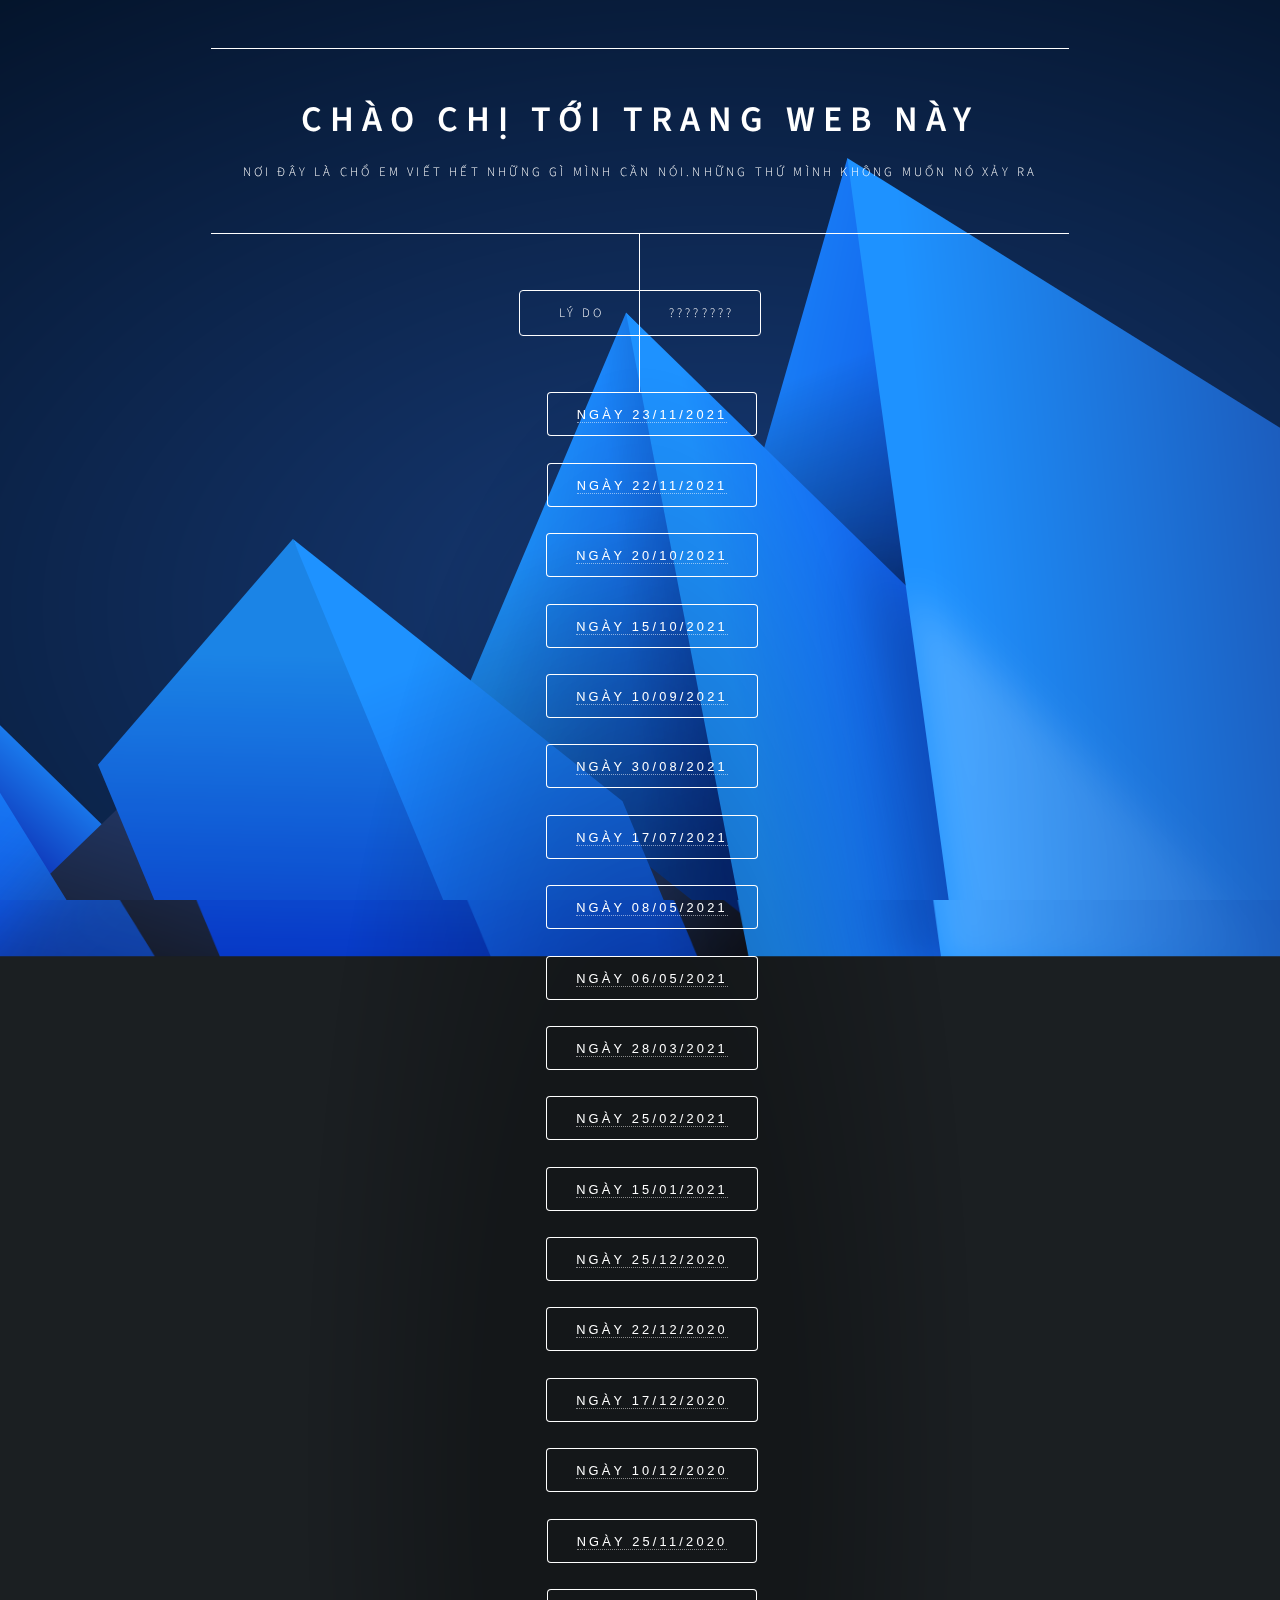
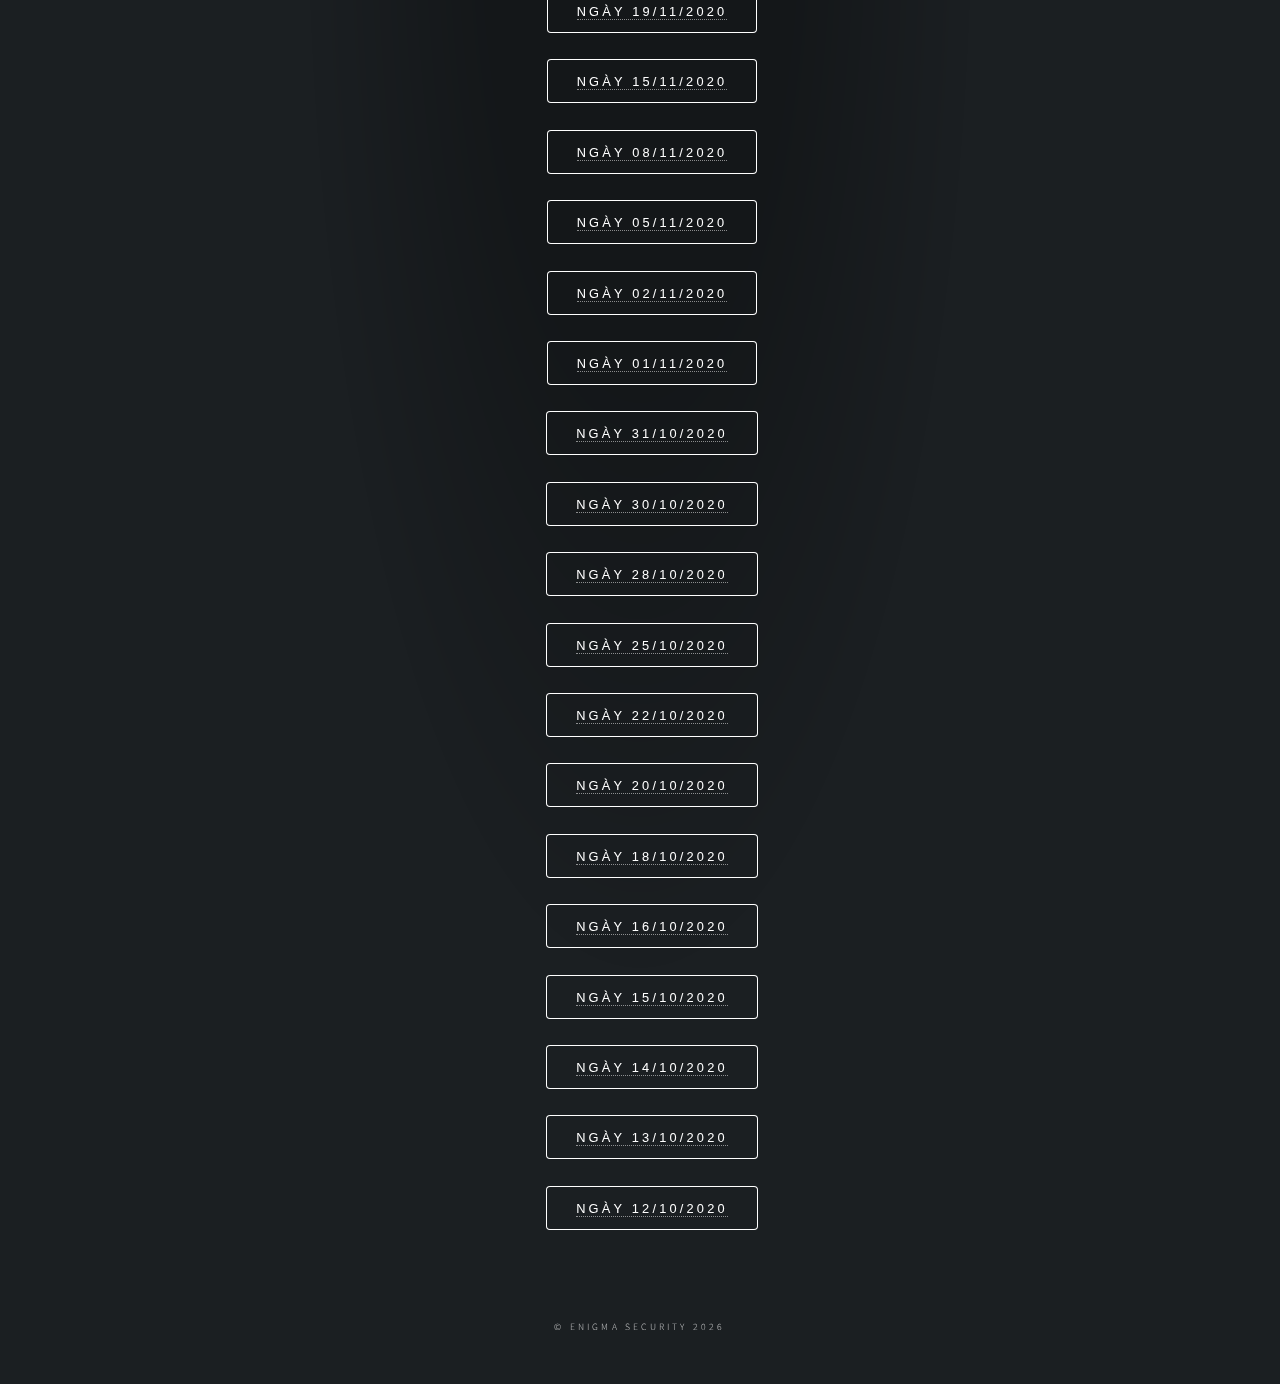
<file: index.html>
<!DOCTYPE HTML>
<html>
	<head>
		<title>Nơi để em nói chính mình</title>
		<meta charset="utf-8" />
		<meta name="viewport" content="width=device-width, initial-scale=1, user-scalable=no" />
		<link rel="stylesheet" href="assets/css/main.css" />
		<!--[if lte IE 9]><link rel="stylesheet" href="assets/css/ie9.css" /><![endif]-->
		<noscript><link rel="stylesheet" href="assets/css/noscript.css" /></noscript>
	</head>
	<body>
		<!--Thank you Your Honor
		https://www.youtube.com/watch?v=2gQOAkzf7gw
		-->
		<audio src="music.mp3" autoplay></audio>
		<!-- Wrapper -->
			<div id="wrapper">

				<!-- Header -->
					<header id="header">
					
						<div class="content">
							<div class="inner">
								<h1>Chào chị tới trang Web này</h1>
								<p>Nơi đây là chổ em viết hết những gì mình cần nói.Những thứ mình không muốn nó xảy ra</p>
							
							</div>
						
						</div>
						<nav>
							<ul>
						<li><a href="#intro">Lý do</a></li></button>	
 								<li><a href="#30082020">????????</a></li>	
							</ul>
						</nav>
			<ul> 
				<li><button><a href="#23-11-2021">Ngày 23/11/2021</a></button></li><br>
				<li><button><a href="#22-11-2021">Ngày 22/11/2021</a></button></li><br>
				<li><button><a href="#20-10-2021">Ngày 20/10/2021</a></button></li><br> 
				<li><button><a href="#15-10-2021">Ngày 15/10/2021</a></button></li><br> 
				<li><button><a href="#10-09-2021">Ngày 10/09/2021</a></button></li><br> 
				<li><button><a href="#30-08-2021">Ngày 30/08/2021</a></button></li><br>
				<li><button><a href="#17-07-2021">Ngày 17/07/2021</a></button></li><br>
				<li><button><a href="#8-05-2021">Ngày 08/05/2021</a></button></li><br>
				<li><button><a href="#6-05-2021">Ngày 06/05/2021</a></button></li><br>
				<li><button><a href="#28-03-2021">Ngày 28/03/2021</a></button></li><br>
				<li><button><a href="#25-02-2021">Ngày 25/02/2021</a></button></li><br>
				<li><button><a href="#15-01">Ngày 15/01/2021</a></button></li><br>
				<li><button><a href="#25-12">Ngày 25/12/2020</a></button></li><br>
				<li><button><a href="#22-12">Ngày 22/12/2020</a></button></li><br>
				<li><button><a href="#17-12">Ngày 17/12/2020</a></button></li><br>
				<li><button><a href="#10-12">Ngày 10/12/2020</a></button></li><br>
				<li><button><a href="#25-11">Ngày 25/11/2020</a></button></li><br>
				<li><button><a href="#19-11">Ngày 19/11/2020</a></button></li><br>
				<li><button><a href="#15-11">Ngày 15/11/2020</a></button></li><br>
				<li><button><a href="#8">Ngày 08/11/2020</a></button></li><br>
				<li><button><a href="#5">Ngày 05/11/2020</a></button></li><br>
				<li><button><a href="#2">Ngày 02/11/2020</a></button></li><br>
				<li><button><a href="#1">Ngày 01/11/2020</a></button></li><br>
				<li><button><a href="#31">Ngày 31/10/2020</a></button></li><br>
				<li><button><a href="#30">Ngày 30/10/2020</a></button></li><br>
				<li><button><a href="#28">Ngày 28/10/2020</a></button></li><br>
				<li><button><a href="#25">Ngày 25/10/2020</a></button></li><br>
				<li><button><a href="#22">Ngày 22/10/2020</a></button></li><br>
				<li><button><a href="#20">Ngày 20/10/2020</a></button></li><br>
				<li><button><a href="#18">Ngày 18/10/2020</a></button></li><br>
				<li><button><a href="#16">Ngày 16/10/2020</a></button></li><br>
				<li><button><a href="#15">Ngày 15/10/2020</a></button></li><br>
				<li><button><a href="#14">Ngày 14/10/2020</a></button></li><br>
				<li><button><a href="#13">Ngày 13/10/2020</a></button></li><br>
				<li><button><a href="#12">Ngày 12/10/2020</a></button></li><br>			
			</ul>
							
					</header>

				<!-- Main -->
					<div id="main">
	<!-- Intro -->
	<article id="intro">
		<h2 class="major">	Lý do</h2>
	<h3>Vì em đã mệt mỏi với cuộc sống này.Mỗi ngày đối với em như sự thất bại của mình.Em ước được chị  tâm sự với mình,nhưng thật là khó khăn có lẽ em đang cảm thấy mình trầm cảm nặng không nữa</h3>
		
	</article>

<!-- About -->
	<article id="about">
		<h2 class="major">Thông tin</h2>
	<h3>Được viết bởi I K Y(Jonathan Levin) và cảm ơn Krish đã hỗ trợ về giao diện.</h3>
	
		<ul class="icons">
			<li><a href="https://twitter.com/imaiKY2" class="icon fa-twitter"><span class="label">Twitter</span></a></li>
			<li><a href="https://facebôk.com/iky.org" class="icon fa-facebook"><span class="label">Facebook</span></a></li>
			<li><a href="https://www.instagram.com/iam_iky2/" class="icon fa-instagram"><span class="label">Instagram</span></a></li>
			<li><a href="github.com/iamIKY2/" class="icon fa-github"><span class="label">GitHub</span></a></li>
		</ul>
	
</article>
<article id="30082020">
	<h2 class="major">Chị à</h2>
	<h3>Tại sao lại là chị,chính chị là người khiến cho em được yêu,chính chị là người đã cướp đi trái tim này,chị cũng cướp đi nụ hôn mà em đã giữ dành,cũng chính chị đã...</h3>
	<h3>Và giờ đây chị đã vứt nó đi mà em không thể lấy lại,tại sao chị luôn làm em đau em không biết yêu em là chơi không,dù em đã cố quên chị nhưng em không thể làm vậy.Tại sao </h3>
<h1>Vì em luôn yêu chị và em chỉ muốn được gặp chị một lần thôi.</h1>
<h2>Mãi mãi sau này cô gái hoa hướng dương của đời em.</h2>


</article>
						<!--Ngày 12/10-->
					<article id="12">
					<h2 class="major">Hôm nay là 12/10</h2>
<h3>Em đã viết xong lần đầu trang web này.
	<br>Hôm nay cũng như những ngày kia thật là bùn nhỉ.Em đã không thể được trò chuyện với chị,em đã đợi chị được 3 tuần nay rồi chị vẫn không nhắn tin em dù một tin nhắn cũng được .
Em cảm thấy thật đau vì chị là tất cả mọi thứ đối với em.Nên em đã tự suy nghĩ mình phải trở nên thay đổi về cách nói và giao diện  để không làm chị chán ghét mình.
Cố lên tôi ơi vì sắp tới sinh nhật chị rồi.</h3>
</article>

<!--Ngày 13/10-->
<article id ="13">
	<h2 class="major">Ngày 13/10</h2>
	<h3>Một ngày mệt mỏi vì phải sắp xếp lớp,ôi thật là ồn ào mà </h3>
</article>
<!--Ngày 14/10-->
<article id ="14">
	<h2 class="major">Ngày 14/10</h2>
<h3>Hôm nay em đã chúc mừng sinh nhật chị tuy ngày mai mới đúng nhưng em đã nghĩ rằng"Nếu như mình chúc trước 1 ngày chắc chị sẽ ngạc nhiên lắm" nhưng em đã ko thấy chị trả lời hay gì luôn.
	Thật là đau mà </h3> 
	Lời xin lỗi của em
	<p><strong>Em xin lỗi vì đã không thể tặng được cây son chị thích đáng lẽ ngày mai chị có thể sẽ có nhưng  đã thất bại >_</strong>
	</p></article>

<article id ="15">
	<h2 class="major">Ngày 15/10</h2>
	<h3>Chúc mừng sinh nhật chị của em nha.Em đã mua cây son chị thích rồi đó mai là nội em đưa lên rồi đó,em sẽ nhờ dì Hà đưa cho chị nè.
		Chúc chị sẽ có những điều tốt đẹp xung quanh mình,mong chị có thể được đi xa hơn ...em chúc được tới đó à.<strong>hiihihihihihihi</strong>
		Em ước được nói chuyện với chị còn cao lun á thì em được gặp chị
	</h3>
</article>
<article id ="16">
<h2 class="major">Ngày 16/10</h2>
<span class="image main"><img src="./images/img.png" alt="" /></span>
<h3>Em đã mua xong món quà rồi đó chị ơi,em mong chị sẽ nhận được món quà đó vào tối nay ghê không biết mặt chị sẽ như thế nào lun.</h3>
<h3>Có lé em đã thất bại  trong tình yêu,em ko thể khiến cho chị vui được.Em đã thua chị,</h3>
<h1> Em xin lỗi vì ko thể hiểu được cảm giác của chị</h1>
</article>
<!--Ngày 18/10-->
<article id ="18">
	<h2 class="manjor">Ngày 18/10</h2>
	<h3>Thật buồn khi mình đã kết thúc chị à,từ tin nhắn hôm trước của chị đã khiến cho em không còn muốn sống nữa đấy lúc đó em không biết gì mà chỉ gục mà khóc,nhưng câu nói "chị sẽ đợi "gống như đã khiến cho em sống lại.</h3>
	</article>
	<!--Ngày 19/10-->
<article id ="19">
	<h2 class="manjor">Ngày 19/10</h2>
	<h3>Hôm nay em của chị được làm tổ trưởng rồi đó nha HHAHAHAHHAHAHA.Lần đầu tiên em được làm tổ trưởng đó ghê chưa nnưng sẽ mệt khi phải quản lí tổ à.</h3>
	<h1>Hai chị em mình cùng cố lên nào</h1>
</article>
<!--Ngày 20/10-->
<article id ="20">
	<h2 class="manjor">Ngày 20/10</h2>
	<h3>Hôm nay,em ước gì có thể tặng chị  hoa Hướng Dương bằng sự trực tiếp của em,bông hoa tượng trưng cho mặt trời và chị cũng như mặt trời đó vậy-<strong>Mặt trời chiếu sáng của em </strong> 
	</h3><h3>Ôi buổi tối thật mệt mỏi chị,hắt xì quài lun á quá mệt lun</h3></article>
<!--Ngày 22/10-->
<article id ="22">
	<h2 class="manjor">Ngày 22/10</h2>
	<h3>Hôm nay chị của em có làm mệt không đó,em sợ chị làm nhiều quá rồi bệnh à.</h3></article>
<!--Ngày 25/10-->
<article id ="25">
	<h2 class="manjor">Ngày 25/10</h2>
<h3>Không biết hôm nay chị của em có được ngày nghỉ vui không đó.Tuy phải phơi đồ nhiều à,mà em nghe là trên đó mọi người đang bệnh nên chị hãy cẩn thận nha nếu như bệnh hãy chăm sóc bản thân mình thật tốt nha.</h3>
</article>
<!--Ngày 28/10-->
<article id ="28">
	<h2 class="manjor">Ngày 28/10</h2>
	<h3>Hôm trước em nghe cô Tâm nói chị đã có bạn trai,lúc đó em nghe cũng đau thiệt em không biết đó là sự thật hay là giả nữa.Nếu như đó là sự thật thì em mong chị có thể hạnh phúc và vui vẻ với người đó.</h3>
	<h1>Em đã thất bại trong tình yêu với chị</h1>
	</article>
	<!--Ngày 30/10-->
<article id ="30">
	<h2 class="manjor">Ngày 30/10</h2>
	<h3>Hôm nay chị của em bị sao vậy.Tại sao lại kết thúc và bye,nó khiến cho em phải suy nghĩ nhiều thứ chẳng lẽ chị có bạn trai là sự thật và đã kết thúc chia tay </h3>
<h1>Em muốn được nhìn thấy chị vui cười cùng với bé heo hơn</h1>			</article>
<article id ="31">
	<h2 class="manjor">Ngày 31/10</h2>	
	<h3>Hôm nay là cuối tuần rồi đó không biết chị của em hôm nay có đi chơi Hallowen ko đó.</h3>
<h3>Nếu có đi chơi thì hãy đi chơi vui đó nha nhưng cũng đừng quá trễ đó trên đường có nhiều thứ nguy hiểm lắm đó</h3>
</article>
	<!--Ngày 1/11-->
	<article id ="1">
		<h2 class="manjor">Ngày 1/11</h2>
		<h3>Trên đó có mưa không chị,hôm nay là ngày nghỉ chắc chị làm nhiều thứ lắm nhỉ em chỉ sợ chị đi công tác xa mà mệt mỏi thôi.Chắc tối nay chị dẫn bé heo đi khu vui chơi nè,em cũng muốn được xem lắm.
			Em ước mình có thể nói răng "Em yêu chị "nhưng đó có thể là câu nói trong sự đau bùn đối với em
		</h3>
</article>
	<!--Ngày 2/11-->
	<article id ="2">
		<h2 class="manjor">Ngày 2/11</h2>
		<h3>Hôm nay ngày đầu tuần đi làm vui không đó,em thì chuẩn bị kiểm tra nhiều thứ à mệt lắm lun đây nhưng</h3>
		<h3>Em nhớ chị,em muốn được gặp chị lắm	</h3>
</article>
<!--Ngày 5/11-->
<article id ="5">
	<h2 class="manjor">Ngày 5/11</h2>
<h3>Em nhớ chị,em muốn được gặp chị ,em muốn cơ hội được gặp chị được không chị</h3>
</article>
<!--Ngày 8/11-->
<article id ="8">
	<h2 class="manjor">Ngày 8/11</h2>
<h3>Nhìn mọi người đi bơi mà đau lun,em sẽ chờ đợi ngày nào chị em mình đi bơi ha</h3>
</article>
<!--15/11-->
<article id ="15-11">
<h2 class="manjor">Ngày 15/11</h2>
<h3>Em xin lỗi vì những ngày kia đã không viết cho chị xem nha,dạo này em cảm thấy mệt mỏi nhiều thứ lắm từ vụ trên lớp rồi đến vụ hôm bữa em bị đánh nữa và lớn nhất chính là chị đó.Hôm nay chị ngày nghỉ vui không.
	Em muốn chị được vui vẻ vào ngày mai đầu tuần đi làm
</h3>

</article>

<!--19/11-->
<article id ="19-11">
	<h2 class="manjor">Ngày 19/11</h2>
	<h3>Hôm nay là ngày đàn ông đó chị của em có chúc em gì ko đó.Nếu được ước em ước rằng có thể cơ hội để được gặp lại chị</h3>
</article>

<!--25/11-->
<article id ="25-11">
	<h2 class="manjor">Ngày 25/11</h2>
<h3>Cuối cùng em cũng mất hết rồi,em đã mất chị kể cả những kĩ niệm vui vẻ cho tới thứ cuối cùng đó cũng chính tài khoản của chị đưa cho em cũng đã ko còn,tài khoản đó đối với đó là thứ cuối cùng còn sót lại trong em<br>
	em cũng xin lỗi vì đã đổi mật khẩu và mật khẩu của tài khoản đó là ngày30tháng8năm2020.<br>Em yêu chị lắm cho dù chị có ghét hay gì đó đối với em chị là tất cả cuộc sống này và bé heo .Em cảm ơn hai cô tiên của cuộc đời em.
</article>

<!--10/12-->
<article id ="10-12">
	<h2 class="manjor">Ngày 10/12</h2>
<h3>Mấy tháng nay chị khỏe không vậy,có hay thức khuya ko đó,sợ chị sẽ mất ngủ đó.Mấy tháng nay em nhớ chị lắm ngày nào cũng nghĩ tới chị,mỗi lần đi học về em đều nhìn cái bến xe ,đó chính là nơi em đã rước chị khi chị xuống đây chơi.Mỗi lần nhìn tấm ảnh chị còn khiến em đau hơn nữa,em không biết chị còn giữ những tấm ảnh kỉ niệm hai chị em mình không hay chị đã xóa nó.<br>
Em biết chị muốn quên mọi thứ về em hoặc một ngày nào đó chị em mình còn có thể nhìn nhau mà cười như những ngày kia không chị.Em muốn được gặp chị,em ước mình có thể quay lại quá khứ vào ngày 30 tháng 08 để có thể gặp lại chị và thay đổi những gì em đã làm sai về nó.
	</h3>
</article>

<!--17/12-->
<article id ="17-12">
	<h2 class="manjor">Ngày 17/12</h2>
<h3>Hôm nay thấy hình đại diện của chị,nó khiến em đau thiệt .Ý sau đây có thể là sự ích kỉ của em"Khi em nhìn hình đại diện đó nó chỉ khiến em muốn mình mất đi khỏi thế giới này thì hơn vì em không thể nào quên chị được.Em chỉ muốn chị có được hạnh phúc và sự vui vẻ  ở người khác hơn<br>
Em ước gì được một lần nữa được chụp chung với chị lần nữa có thể thêm bé heo thì vui hơn.Chị nói đúng đừng nhớ yêu sâu quá một ngày nào đó nó sẽ khiến đau khổ và giờ em đã đau khổ.<p>Em không biết nói sao nữa thật sự em muốn mình biến mất đi nhưng khi biến mất em chỉ sợ chị sẽ gặp chuyện gì đó,nhưng khi sống ngày nào em cũng như một thằng điên thôi chị à</p>
<h1>Em chỉ muốn chúc chị và người yêu của mình hãy có hạnh phúc lâu dài và một ngày nào đó em chỉ muốn chị em mình gặp lần cuối cũng được. </h1></h3>
</article>

<!--22/12-->
<article id ="22-12">
	<h2 class="manjor">Ngày 22/12</h2>

	<h3>Em không biết phải xin lỗi chị sao đây,thật sự em không biết cô Tâm sẽ hỏi chị về dụ đó mà còn nhắc là em nói nữa.Ôi đau thật,em không muốn làm phiền chị <strong>EM thật sự xin lỗi chị về vụ này</strong>.Có lẽ em không thể khiến cho chị vui được nữa rồi ,cũng sắp noel em muốn thấy ảnh chị ,bé heo và mai quá.</h3>
</article>


<!--25/12-->
<article id ="25-12">
	<h2 class="manjor">Ngày 25/12</h2>
<h3>Chúc chị và bé heo có Ngày Noel vui vẻ  nha.Em sẽ đợi ngày nào đó có thể lưu ảnh hai mẹ con đi chơi noel vào hôm nay và ngày mai.Em muốn được đi chơi noel với hai mẹ con lắm.>_<</h3>
</article>


<!--15/01-->
<article id ="15-01">
	<h2 class="manjor">Ngày 15/01</h2>
	<h3>Em xin lỗi vì đã không viết nhật kí vào mấy ngày nay.Vì em phải ôn thi cho học kì I và sự lười biếng  nên em đã không viết được<br>Mấy tháng nay chị có khỏe không vậy,em thì cũng rất bình thường luôn nhưng ngày nào cũng phải nhớ chị.Em không biết phải chịu tới khi nào đây,em không thể nào không nhớ chị được vì chị là tất cả mọi thứ đối với em dù là cuộc sống.À còn bé Heo thì sao vậy chị,em cũng nhớ con bé lắm.
	</h3>
</article>	


<article id ="25-02-2021">
	<h2 class="manjor">Ngày 25/02/2021</h2>
	<h3>Chị à,hôm nay là sinh nhật của em đó ,em đã được anh hai tặng balo nè hihihihihihihi.Nhưng đối với em rằng ước được chị chúc mừng một cái sinh nhật này dù là một cái chúc không quan tâm cũng được</h3>
<h1>Em vẫn rất nhớ chị và luôn luôn yêu chị bông hoa ánh dương của em.</h1>
</article>


<article id ="28-03-2021">
	<h2 class="manjor">Ngày 28/03/2021</h2>
	<h3>Chị em không biết là em sai hay lớp sai đây chị.Ngày đó vì lớp trống 2 tiết cuối nên đã nhiều người đã bỏ để trốn tiết,thế em đã nhắn tin mà báo chô cô chủ nhiệm nhưng em không biết vậy là là ý tốt hay là một sự ngu ngốc ích kỉ vậy.</h3>
<h3>Em làm vậy cũng là lí tưởng đúng ko hay mình đang vào sâu với tư tưởng là một học ngoan nghe lời thầy cô đây</h3></h3>
</article>


<article id ="6-05-2021">
	<h2 class="manjor">Ngày 6/05/2021</h2>
<h3>Hiihihihihihihiihhi,em được chị theo dõi trên tiktok rồi nè mà không biết chị có biết là đó là em không ta,nếu biết là em chắc chị cũng không vui lắm.</h3>
</article>


<article id="8-05-2021">
	<h2 class="manjor">Ngày 8/05/2021</h2>
<h3>Chị à,sau khi thi xong em cảm thấy vừa vui và lo lắng,em rất lo khi mình sẽ bị thi lại,em biết thi lại sẽ lên lớp.Nhưng khi thi lại em sẽ bị nhiều người nói
	<br>Em biết nhiều người đã vượt qua nó nhưng đối với em đó xong cuộc đời rồi.Nó giống như kế hoạch cuối cùng của em,đẻ có thể chấm dứt cuộc đời cuối cùng.
<hr>
<h3>Giờ em chỉ có thể chờ đợi tuần sau mà chuẩn bị những gì mình chuẩn bị đối mặt với nó</h3><br>
<h2>Em yêu chị,chưa bao giờ là không hết yêu chị.</h2>
</h3>

</article>


<article id ="17-07-2021">
<h2 class="manjor"> Ngày 17/7/2021</h2>
<h3>Chị em nghe nói là chị không thể về nhà được hả,ở bên chị có bị nặng không.Cẩn thận nha chị đừng để mình bị bệnh đó chị mà bị thì em không biết sẽ như thế nào đâu.<strong>Cố lên chị ơi</strong>
	<h2>Yêu chị ngàn lần</h2>
</h3>
</article>

<article id ="30-08-2021">
	<h2 class="manjor">Ngày 30/08/2021</h2>
<h3>Chị không biết chị còn nhớ không nhưng đã 1 năm rồi chị,kỉ niệm của chúng ta đã 1 năm rồi.Thât nhanh mà,đanh chính là kỉ niệm em ước có  thể quay về mà tận hưởng nó</h3>
<h3>Cũng sắp tới 2/9 rồi,em nhớ ngày đÓ thiệt được đi chơi với chị và mấy đứa nhỏ thật vui ,đứng là kỉ niệm đẹp mà em từng nghĩ tới</h3>
</article>

<article id ="10-09-2021">
	<h2 class="manjor">Ngày 10/09/2021</h2>
<h3>Hôm nay là ngày đầu tiên chị làm đồ ăn cho em nè, ôi món mì xào cay thật.Sợ chị thiệt ăn hết lun</h3>>
<br>
<h3>và ngày mai cũng là kỉ niệm bùn của chị em nhỉ,em ước ngày đó có thể nói cho chị để chị không giận.</h3>
</article>

<article id ="15-10-2021">
	<h2 class="manjor">Ngày 15/10/2021</h2>
<h3>Chúc mừng sinh nhật chị nha,em xin lỗi vì năm nay không thể gửi cây son hay một thứ gì đó chị làm quà rồi</h3><br>
<h3>Nhưng em mong người mình yêu hãy thật vui chơi và làm việc thật vui nha.Em vẫn lun yêu chị</h3>
</article>

<article id ="20-10-2021">
	<h2 class="manjor">Ngày 20/10/2021</h2>
<h3>Chúc mừng 20/10 nha chị yêu ,mong chị sẽ gặp nhiều điều may mắn và những tốt lành luôn sẽ quanh chị và gia đình mình</h3>
</article>

<article id ="22-11-2021">
	<h2 class="manjor">Ngày 22/11/2021</h2>
<h3>Sao mà em quên được chị,mà lâu rồi mới được nghe giọng chị xỉn đó.Và em nói luôn em không bao giờ quên được chị cả</h3>
</article>

<article id ="23-11-2021">
	<h2 class="manjor">Ngày 23/11/2021</h2>
<h3>Hôm nay em vui lắm,đã lâu lắm rồi mới được lại chị đó chính là điều ước mà em có thể ước mà được chạm nó<br>Cuối cùng nó là sự thật,em vui lắm được nhìn chị,nói chuyện với chị,ngắm chị là em hạnh phúc lắm rồi</h3>
<h3>Em ước mình có thể được gặp lại chị</h3>
</article>
</div>


				<!-- Footer -->
					<footer id="footer">
						<p class="copyright">&copy; ENIGMA Security <script>document.write(new Date().getFullYear())</script></p>
					</footer>

			</div>

		<!-- BG -->
			<div id="bg"></div>

		<!-- Scripts -->
			<script src="assets/js/jquery.min.js"></script>
			<script src="assets/js/skel.min.js"></script>
			<script src="assets/js/util.js"></script>
			<script src="assets/js/main.js"></script>

	</body>
</html>
</file>
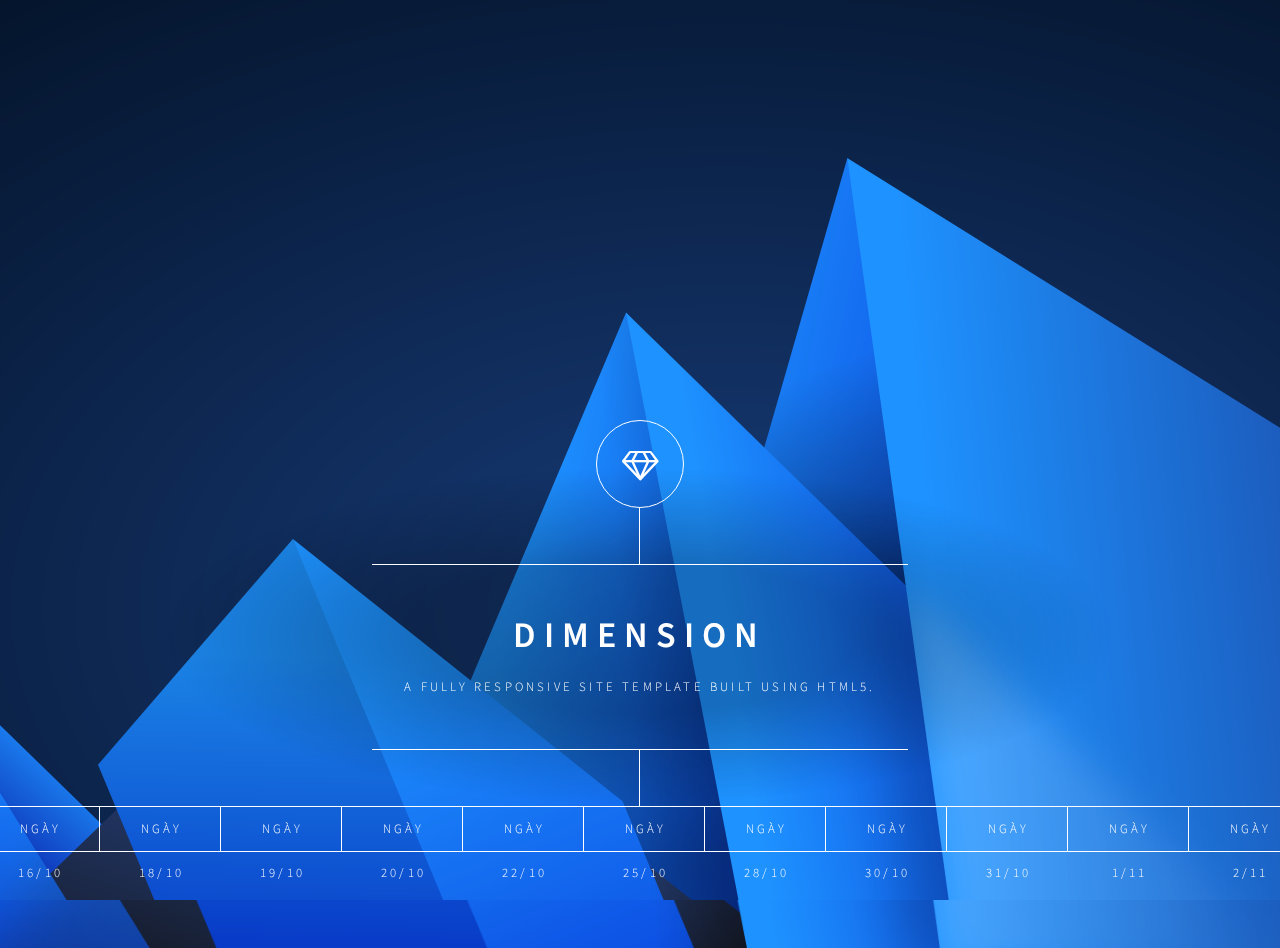
<file: ls.html>
<!DOCTYPE HTML>
<html>
	<head>
		<title>Dimension</title>
		<meta charset="utf-8" />
		<meta name="viewport" content="width=device-width, initial-scale=1, user-scalable=no" />
		<link rel="stylesheet" href="assets/css/main.css" />
		<!--[if lte IE 9]><link rel="stylesheet" href="assets/css/ie9.css" /><![endif]-->
		<noscript><link rel="stylesheet" href="assets/css/noscript.css" /></noscript>
	</head>
	<body>

		<!-- Wrapper -->
			<div id="wrapper">

				<!-- Header -->
					<header id="header">
						<div class="logo">
							<span class="icon fa-diamond"></span>
						</div>
						<div class="content">
							<div class="inner">
								<h1>Dimension</h1>
								<p>A fully responsive site template built using HTML5.</p>
							</div>
						</div>
						<nav>
							<ul>
							>
							<li><a href="#12">Ngày 12/10</a></li>
							<li><a href="#13">Ngày 13/10</a></li>
							<li><a href="#14">Ngày 14/10</a></li>
							<li><a href="#15">Ngày 15/10</a></li>
							<li><a href="#16">Ngày 16/10</a></li>
							<li><a href="#18">Ngày 18/10</a></li>
							<li><a href="#19">Ngày 19/10</a></li>
							<li><a href="#20">Ngày 20/10</a></li>
							<li><a href="#22">Ngày 22/10</a></li>
							<li><a href="#25">Ngày 25/10</a></li>
							<li><a href="#28">Ngày 28/10</a></li>
							<li><a href="#30">Ngày 30/10</a></li>
							<li><a href="#31">Ngày 31/10</a></li>
							<li><a href="#1">Ngày 1/11</a></li>
							<li><a href="#2">Ngày 2/11</a></li>
							<li><a href="#5">Ngày 5/11</a></li>
							<li><a href="#8">Ngày 8/11</a></li>
							<li><a href="#15-11">Ngày 15/11</a></li>
							<li><a href="#19-11">Ngày 19/11 </a></li>
							</ul>
						</nav>
					</header>

				<!-- Main -->
					<div id="main">

						<!--Ngày 12/10-->
					<article id="12">
					<h2 class="major">Hôm nay là 12/10</h2>
<h3>Em đã viết xong lần đầu trang web này.
	<br>Hôm nay cũng như những ngày kia thật là bùn nhỉ.Em đã không thể được trò chuyện với chị,em đã đợi chị được 3 tuần nay rồi chị vẫn không nhắn tin em dù một tin nhắn cũng được .
Em cảm thấy thật đau vì chị là tất cả mọi thứ đối với em.Nên em đã tự suy nghĩ mình phải trở nên thay đổi về cách nói và giao diện  để không làm chị chán ghét mình.
Cố lên tôi ơi vì sắp tới sinh nhật chị rồi.</h3>
</article>

<!--Ngày 13/10-->
<article id ="13">
	<h2 clas="major">Ngày 13/10</h2>
	<h3>Một ngày mệt mỏi vì phải sắp xếp lớp,ôi thật là ồn ào mà </h3>
</article>
<!--Ngày 14/10-->
<article id ="14">
	<h2 clas="major">Ngày 14/10</h2>
<h3>Hôm nay em đã chúc mừng sinh nhật chị tuy ngày mai mới đúng nhưng em đã nghĩ rằng"Nếu như mình chúc trước 1 ngày chắc chị sẽ ngạc nhiên lắm" nhưng em đã ko thấy chị trả lời hay gì luôn.
	Thật là đau mà </h3> 
	Lời xin lỗi của em
	<p><strong>Em xin lỗi vì đã không thể tặng được cây son chị thích đáng lẽ ngày mai chị có thể sẽ có nhưng  đã thất bại >_</strong>
	</p></article>

<article id ="15">
	<h2 clas="major">Ngày 15/10</h2>
	<h3>Chúc mừng sinh nhật chị của em nha.Em đã mua cây son chị thích rồi đó mai là nội em đưa lên rồi đó,em sẽ nhờ dì Hà đưa cho chị nè.
		Chúc chị sẽ có những điều tốt đẹp xung quanh mình,mong chị có thể được đi xa hơn ...em chúc được tới đó à.<strong>hiihihihihihihi</strong>
		Em ước được nói chuyện với chị còn cao lun á thì em được gặp chị
	</h3>
</article>
<article id ="16">
<h2 class="major">Ngày 16/10</h2>
<span class="image main"><img src="./images/img.png" alt="" /></span>
<h3>Em đã mua xong món quà rồi đó chị ơi,em mong chị sẽ nhận được món quà đó vào tối nay ghê không biết mặt chị sẽ như thế nào lun.</h3>
<h3>Có lé em đã thất bại  trong tình yêu,em ko thể khiến cho chị vui được.Em đã thua chị,</h3>
<h1> Em xin lỗi vì ko thể hiểu được cảm giác của chị</h1>
</article>
<!--Ngày 18/10-->
<article id ="18">
	<h2 class="manjor">Ngày 18/10</h2>
	<h3>Thật buồn khi mình đã kết thúc chị à,từ tin nhắn hôm trước của chị đã khiến cho em không còn muốn sống nữa đấy lúc đó em không biết gì mà chỉ gục mà khóc,nhưng câu nói "chị sẽ đợi "gống như đã khiến cho em sống lại.</h3>
	</article>
	<!--Ngày 19/10-->
<article id ="19">
	<h2 class="manjor">Ngày 19/10</h2>
	<h3>Hôm nay em của chị được làm tổ trưởng rồi đó nha HHAHAHAHHAHAHA.Lần đầu tiên em được làm tổ trưởng đó ghê chưa nnưng sẽ mệt khi phải quản lí tổ à.</h3>
	<h1>Hai chị em mình cùng cố lên nào</h1>
</article>
<!--Ngày 20/10-->
<article id ="20">
	<h2 class="manjor">Ngày 20/10</h2>
	<h3>Hôm nay,em ước gì có thể tặng chị  hoa Hướng Dương bằng sự trực tiếp của em,bông hoa tượng trưng cho mặt trời và chị cũng như mặt trời đó vậy-<strong>Mặt trời chiếu sáng của em </strong> 
	</h3><h3>Ôi buổi tối thật mệt mỏi chị,hắt xì quài lun á quá mệt lun</h3></article>
<!--Ngày 22/10-->
<article id ="22">
	<h2 class="manjor">Ngày 22/10</h2>
	<h3>Hôm nay chị của em có làm mệt không đó,em sợ chị làm nhiều quá rồi bệnh à.</h3></article>
<!--Ngày 25/10-->
<article id ="25">
	<h2 class="manjor">Ngày 25/10</h2>
<h3>Không biết hôm nay chị của em có được ngày nghỉ vui không đó.Tuy phải phơi đồ nhiều à,mà em nghe là trên đó mọi người đang bệnh nên chị hãy cẩn thận nha nếu như bệnh hãy chăm sóc bản thân mình thật tốt nha.</h3>
</article>
<!--Ngày 28/10-->
<article id ="28">
	<h2 class="manjor">Ngày 28/10</h2>
	<h3>Hôm trước em nghe cô Tâm nói chị đã có bạn trai,lúc đó em nghe cũng đau thiệt em không biết đó là sự thật hay là giả nữa.Nếu như đó là sự thật thì em mong chị có thể hạnh phúc và vui vẻ với người đó.</h3>
	<h1>Em đã thất bại trong tình yêu với chị</h1>
	</article>
	<!--Ngày 30/10-->
<article id ="30">
	<h2 class="manjor">Ngày 30/10</h2>
	<h3>Hôm nay chị của em bị sao vậy.Tại sao lại kết thúc và bye,nó khiến cho em phải suy nghĩ nhiều thứ chẳng lẽ chị có bạn trai là sự thật và đã kết thúc chia tay </h3>
<h1>Em muốn được nhìn thấy chị vui cười cùng với bé heo hơn</h1>			</article>
<article id ="31">
	<h2 class="manjor">Ngày 31/10</h2>	
	<h3>Hôm nay là cuối tuần rồi đó không biết chị của em hôm nay có đi chơi Hallowen ko đó.</h3>
<h3>Nếu có đi chơi thì hãy đi chơi vui đó nha nhưng cũng đừng quá trễ đó trên đường có nhiều thứ nguy hiểm lắm đó</h3>
</article>
	<!--Ngày 1/11-->
	<article id ="1">
		<h2 class="manjor">Ngày 1/11</h2>
		<h3>Trên đó có mưa không chị,hôm nay là ngày nghỉ chắc chị làm nhiều thứ lắm nhỉ em chỉ sợ chị đi công tác xa mà mệt mỏi thôi.Chắc tối nay chị dẫn bé heo đi khu vui chơi nè,em cũng muốn được xem lắm.
			Em ước mình có thể nói răng "Em yêu chị "nhưng đó có thể là câu nói trong sự đau bùn đối với em
		</h3>
</article>
	<!--Ngày 2/11-->
	<article id ="2">
		<h2 class="manjor">Ngày 2/11</h2>
		<h3>Hôm nay ngày đầu tuần đi làm vui không đó,em thì chuẩn bị kiểm tra nhiều thứ à mệt lắm lun đây nhưng</h3>
		<h3>Em nhớ chị,em muốn được gặp chị lắm	</h3>
</article>
<!--Ngày 5/11-->
<article id ="5">
	<h2 class="manjor">Ngày 5/11</h2>
<h3>Em nhớ chị,em muốn được gặp chị ,em muốn cơ hội được gặp chị được không chị</h3>
</article>
<!--Ngày 8/11-->
<article id ="8">
	<h2 class="manjor">Ngày 8/11</h2>
<h3>Nhìn mọi người đi bơi mà đau lun,em sẽ chờ đợi ngày nào chị em mình đi bơi ha</h3>
</article>
<!--15/11-->
<article id ="15-11">
<h2 class="manjor">Ngày 15/11</h2>
<h3>Em xin lỗi vì những ngày kia đã không viết cho chị xem nha,dạo này em cảm thấy mệt mỏi nhiều thứ lắm từ vụ trên lớp rồi đến vụ hôm bữa em bị đánh nữa và lớn nhất chính là chị đó.Hôm nay chị ngày nghỉ vui không.
	Em muốn chị được vui vẻ vào ngày mai đầu tuần đi làm
</h3>

</article>

<!--19/11-->
<article id ="19-11">
	<h2 class="manjor">Ngày 19/11</h2>
	<h3>Hôm nay là ngày đàn ông đó chị của em có chúc em gì ko đó.Nếu được ước em ước rằng có thể cơ hội để được gặp lại chị</div></h3>
</article>

					</div>

				<!-- Footer -->
					<footer id="footer">
						<p class="copyright">&copy; Untitled <script>document.write(new Date().getFullYear())</script></p>
					</footer>

			</div>

		<!-- BG -->
			<div id="bg"></div>

		<!-- Scripts -->
			<script src="assets/js/jquery.min.js"></script>
			<script src="assets/js/skel.min.js"></script>
			<script src="assets/js/util.js"></script>
			<script src="assets/js/main.js"></script>

	</body>
</html>
</file>
<file: assets/css/ie9.css>
/*
	Dimension by HTML5 UP
	html5up.net | @ajlkn
	Free for personal and commercial use under the CCA 3.0 license (html5up.net/license)
*/

/* BG */

	#bg:before {
		background: rgba(19, 21, 25, 0.5);
	}

/* Header */

	#header .logo {
		margin: 0 auto;
	}

	#header .content {
		display: inline-block;
	}

	#header nav ul {
		display: inline-block;
	}

		#header nav ul li {
			display: inline-block;
		}

/* Main */

	#main article {
		margin: 0 auto;
	}
</file>
<file: assets/css/noscript.css>
/*
	Dimension by HTML5 UP
	html5up.net | @ajlkn
	Free for personal and commercial use under the CCA 3.0 license (html5up.net/license)
*/

/* Main */

	#main article {
		opacity: 1;
		margin: 4rem 0 0 0;
	}
</file>
<file: assets/css/main.css>
@import url(font-awesome.min.css);
@import url("https://fonts.googleapis.com/css?family=Source+Sans+Pro:300italic,600italic,300,600");

/*
	Dimension by HTML5 UP
	html5up.net | @ajlkn
	Free for personal and commercial use under the CCA 3.0 license (html5up.net/license)
*/

/* Reset */

	html, body, div, span, applet, object, iframe, h1, h2, h3, h4, h5, h6, p, blockquote, pre, a, abbr, acronym, address, big, cite, code, del, dfn, em, img, ins, kbd, q, s, samp, small, strike, strong, sub, sup, tt, var, b, u, i, center, dl, dt, dd, ol, ul, li, fieldset, form, label, legend, table, caption, tbody, tfoot, thead, tr, th, td, article, aside, canvas, details, embed, figure, figcaption, footer, header, hgroup, menu, nav, output, ruby, section, summary, time, mark, audio, video {
		margin: 0;
		padding: 0;
		border: 0;
		font-size: 100%;
		font: inherit;
		vertical-align: baseline;
	}

	article, aside, details, figcaption, figure, footer, header, hgroup, menu, nav, section {
		display: block;
	}

	body {
		line-height: 1;
	}

	ol, ul {
		list-style: none;	}

	blockquote, q {
		quotes: none;
	}

	blockquote:before, blockquote:after, q:before, q:after {
		content: '';
		content: none;
	}

	table {
		border-collapse: collapse;
		border-spacing: 0;
	}

	body {
		-webkit-text-size-adjust: none;
	}

/* Box Model */

	*, *:before, *:after {
		-moz-box-sizing: border-box;
		-webkit-box-sizing: border-box;
		box-sizing: border-box;
	}

/* Basic */

	@-ms-viewport {
		width: device-width;
	}

	@media screen and (max-width: 480px) {

		html, body {
			min-width: 320px;
		}

	}

	body {
		background: #1b1f22;
	}

		body.is-loading *, body.is-loading *:before, body.is-loading *:after, body.is-switching *, body.is-switching *:before, body.is-switching *:after {
			-moz-animation: none !important;
			-webkit-animation: none !important;
			-ms-animation: none !important;
			animation: none !important;
			-moz-transition: none !important;
			-webkit-transition: none !important;
			-ms-transition: none !important;
			transition: none !important;
			-moz-transition-delay: none !important;
			-webkit-transition-delay: none !important;
			-ms-transition-delay: none !important;
			transition-delay: none !important;
		}

/* Type */

	html {
		font-size: 16pt;
	}

		@media screen and (max-width: 1680px) {

			html {
				font-size: 12pt;
			}

		}

		@media screen and (max-width: 736px) {

			html {
				font-size: 11pt;
			}

		}

		@media screen and (max-width: 360px) {

			html {
				font-size: 10pt;
			}

		}

	body, input, select, textarea {
		color: #ffffff;
		font-family: "Source Sans Pro", sans-serif;
		font-weight: 300;
		font-size: 1rem;
		line-height: 1.65;
	}

	a {
		-moz-transition: color 0.2s ease-in-out, background-color 0.2s ease-in-out, border-bottom-color 0.2s ease-in-out;
		-webkit-transition: color 0.2s ease-in-out, background-color 0.2s ease-in-out, border-bottom-color 0.2s ease-in-out;
		-ms-transition: color 0.2s ease-in-out, background-color 0.2s ease-in-out, border-bottom-color 0.2s ease-in-out;
		transition: color 0.2s ease-in-out, background-color 0.2s ease-in-out, border-bottom-color 0.2s ease-in-out;
		border-bottom: dotted 1px rgba(255, 255, 255, 0.5);
		text-decoration: none;
		color: inherit;
	}

		a:hover {
			border-bottom-color: transparent;
		}

	strong, b {
		color: #ffffff;
		font-weight: 600;
	}

	em, i {
		font-style: italic;
	}

	p {
		margin: 0 0 2rem 0;
	}

	h1, h2, h3, h4, h5, h6 {
		color: #ffffff;
		font-weight: 600;
		line-height: 1.5;
		margin: 0 0 1rem 0;
		text-transform: uppercase;
		letter-spacing: 0.2rem;
	}

		h1 a, h2 a, h3 a, h4 a, h5 a, h6 a {
			color: inherit;
			text-decoration: none;
		}

		h1.major, h2.major, h3.major, h4.major, h5.major, h6.major {
			border-bottom: solid 1px #ffffff;
			width: -moz-max-content;
			width: -webkit-max-content;
			width: -ms-max-content;
			width: max-content;
			padding-bottom: 0.5rem;
			margin: 0 0 2rem 0;
		}

	h1 {
		font-size: 2.25rem;
		line-height: 1.3;
		letter-spacing: 0.5rem;
	}

	h2 {
		font-size: 1.5rem;
		line-height: 1.4;
		letter-spacing: 0.5rem;
	}

	h3 {
		font-size: 1rem;
	}

	h4 {
		font-size: 0.8rem;
	}

	h5 {
		font-size: 0.7rem;
	}

	h6 {
		font-size: 0.6rem;
	}

	@media screen and (max-width: 736px) {

		h1 {
			font-size: 1.75rem;
			line-height: 1.4;
		}

		h2 {
			font-size: 1.25em;
			line-height: 1.5;
		}

	}

	sub {
		font-size: 0.8rem;
		position: relative;
		top: 0.5rem;
	}

	sup {
		font-size: 0.8rem;
		position: relative;
		top: -0.5rem;
	}

	blockquote {
		border-left: solid 4px #ffffff;
		font-style: italic;
		margin: 0 0 2rem 0;
		padding: 0.5rem 0 0.5rem 2rem;
	}

	code {
		background: rgba(255, 255, 255, 0.075);
		border-radius: 4px;
		font-family: "Courier New", monospace;
		font-size: 0.9rem;
		margin: 0 0.25rem;
		padding: 0.25rem 0.65rem;
	}

	pre {
		-webkit-overflow-scrolling: touch;
		font-family: "Courier New", monospace;
		font-size: 0.9rem;
		margin: 0 0 2rem 0;
	}

		pre code {
			display: block;
			line-height: 1.75;
			padding: 1rem 1.5rem;
			overflow-x: auto;
		}

	hr {
		border: 0;
		border-bottom: solid 1px #ffffff;
		margin: 2.75rem 0;
	}

	.align-left {
		text-align: left;
	}

	.align-center {
		text-align: center;
	}

	.align-right {
		text-align: right;
	}

/* Form */

	form {
		margin: 0 0 2.5rem 0;
	}

		form .field {
			margin: 0 0 1.5rem 0;
		}

			form .field.half {
				width: 50%;
				float: left;
				padding: 0 0 0 0.75rem;
			}

				form .field.half.first {
					padding: 0 0.75rem 0 0;
				}

		form > .actions {
			margin: 1.875rem 0 0 0 !important;
		}

		@media screen and (max-width: 736px) {

			form .field {
				margin: 0 0 1.125rem 0;
			}

				form .field.half {
					padding: 0 0 0 0.5625rem;
				}

					form .field.half.first {
						padding: 0 0.5625rem 0 0;
					}

			form > .actions {
				margin: 1.5rem 0 0 0 !important;
			}

		}

		@media screen and (max-width: 480px) {

			form .field.half {
				width: 100%;
				float: none;
				padding: 0;
			}

				form .field.half.first {
					padding: 0;
				}

		}

	label {
		color: #ffffff;
		display: block;
		font-size: 0.8rem;
		font-weight: 300;
		letter-spacing: 0.2rem;
		line-height: 1.5;
		margin: 0 0 1rem 0;
		text-transform: uppercase;
	}

	input[type="text"],
	input[type="password"],
	input[type="email"],
	input[type="tel"],
	select,
	textarea {
		-moz-appearance: none;
		-webkit-appearance: none;
		-ms-appearance: none;
		appearance: none;
		-moz-transition: border-color 0.2s ease-in-out, box-shadow 0.2s ease-in-out, background-color 0.2s ease-in-out;
		-webkit-transition: border-color 0.2s ease-in-out, box-shadow 0.2s ease-in-out, background-color 0.2s ease-in-out;
		-ms-transition: border-color 0.2s ease-in-out, box-shadow 0.2s ease-in-out, background-color 0.2s ease-in-out;
		transition: border-color 0.2s ease-in-out, box-shadow 0.2s ease-in-out, background-color 0.2s ease-in-out;
		background: transparent;
		border-radius: 4px;
		border: solid 1px #ffffff;
		color: inherit;
		display: block;
		outline: 0;
		padding: 0 1rem;
		text-decoration: none;
		width: 100%;
	}

		input[type="text"]:invalid,
		input[type="password"]:invalid,
		input[type="email"]:invalid,
		input[type="tel"]:invalid,
		select:invalid,
		textarea:invalid {
			box-shadow: none;
		}

		input[type="text"]:focus,
		input[type="password"]:focus,
		input[type="email"]:focus,
		input[type="tel"]:focus,
		select:focus,
		textarea:focus {
			background: rgba(255, 255, 255, 0.075);
			border-color: #ffffff;
			box-shadow: 0 0 0 1px #ffffff;
		}

	select option {
		background: #1b1f22;
		color: #ffffff;
	}

	.select-wrapper {
		text-decoration: none;
		display: block;
		position: relative;
	}

		.select-wrapper:before {
			-moz-osx-font-smoothing: grayscale;
			-webkit-font-smoothing: antialiased;
			font-family: FontAwesome;
			font-style: normal;
			font-weight: normal;
			text-transform: none !important;
		}

		.select-wrapper:before {
			color: #ffffff;
			content: '\f107';
			display: block;
			height: 2.75rem;
			line-height: calc(2.75rem + 0em);
			pointer-events: none;
			position: absolute;
			right: 0;
			text-align: center;
			top: 0;
			width: 2.75rem;
		}

		.select-wrapper select::-ms-expand {
			display: none;
		}

	input[type="text"],
	input[type="password"],
	input[type="email"],
	select {
		height: 2.75rem;
	}

	textarea {
		padding: 0.75rem 1rem;
	}

	input[type="checkbox"],
	input[type="radio"] {
		-moz-appearance: none;
		-webkit-appearance: none;
		-ms-appearance: none;
		appearance: none;
		display: block;
		float: left;
		margin-right: -2rem;
		opacity: 0;
		width: 1rem;
		z-index: -1;
	}

		input[type="checkbox"] + label,
		input[type="radio"] + label {
			text-decoration: none;
			-moz-user-select: none;
			-webkit-user-select: none;
			-ms-user-select: none;
			user-select: none;
			color: #ffffff;
			cursor: pointer;
			display: inline-block;
			font-size: 0.8rem;
			font-weight: 300;
			margin: 0 0 0.5rem 0;
			padding-left: 2.65rem;
			padding-right: 0.75rem;
			position: relative;
		}

			input[type="checkbox"] + label:before,
			input[type="radio"] + label:before {
				-moz-osx-font-smoothing: grayscale;
				-webkit-font-smoothing: antialiased;
				font-family: FontAwesome;
				font-style: normal;
				font-weight: normal;
				text-transform: none !important;
			}

			input[type="checkbox"] + label:before,
			input[type="radio"] + label:before {
				-moz-transition: border-color 0.2s ease-in-out, box-shadow 0.2s ease-in-out, background-color 0.2s ease-in-out;
				-webkit-transition: border-color 0.2s ease-in-out, box-shadow 0.2s ease-in-out, background-color 0.2s ease-in-out;
				-ms-transition: border-color 0.2s ease-in-out, box-shadow 0.2s ease-in-out, background-color 0.2s ease-in-out;
				transition: border-color 0.2s ease-in-out, box-shadow 0.2s ease-in-out, background-color 0.2s ease-in-out;
				border-radius: 4px;
				border: solid 1px #ffffff;
				content: '';
				display: inline-block;
				height: 1.65rem;
				left: 0;
				line-height: calc(1.58125rem + 0em);
				position: absolute;
				text-align: center;
				top: -0.125rem;
				width: 1.65rem;
			}

		input[type="checkbox"]:checked + label:before,
		input[type="radio"]:checked + label:before {
			background: #ffffff !important;
			border-color: #ffffff !important;
			color: #1b1f22;
			content: '\f00c';
		}

		input[type="checkbox"]:focus + label:before,
		input[type="radio"]:focus + label:before {
			background: rgba(255, 255, 255, 0.075);
			border-color: #ffffff;
			box-shadow: 0 0 0 1px #ffffff;
		}

	input[type="checkbox"] + label:before {
		border-radius: 4px;
	}

	input[type="radio"] + label:before {
		border-radius: 100%;
	}

	::-webkit-input-placeholder {
		color: rgba(255, 255, 255, 0.5) !important;
		opacity: 1.0;
	}

	:-moz-placeholder {
		color: rgba(255, 255, 255, 0.5) !important;
		opacity: 1.0;
	}

	::-moz-placeholder {
		color: rgba(255, 255, 255, 0.5) !important;
		opacity: 1.0;
	}

	:-ms-input-placeholder {
		color: rgba(255, 255, 255, 0.5) !important;
		opacity: 1.0;
	}

	.formerize-placeholder {
		color: rgba(255, 255, 255, 0.5) !important;
		opacity: 1.0;
	}

/* Box */

	.box {
		border-radius: 4px;
		border: solid 1px #ffffff;
		margin-bottom: 2rem;
		padding: 1.5em;
	}

		.box > :last-child,
		.box > :last-child > :last-child,
		.box > :last-child > :last-child > :last-child {
			margin-bottom: 0;
		}

		.box.alt {
			border: 0;
			border-radius: 0;
			padding: 0;
		}

/* Icon */

	.icon {
		text-decoration: none;
		border-bottom: none;
		position: relative;
	}

		.icon:before {
			-moz-osx-font-smoothing: grayscale;
			-webkit-font-smoothing: antialiased;
			font-family: FontAwesome;
			font-style: normal;
			font-weight: normal;
			text-transform: none !important;
		}

		.icon > .label {
			display: none;
		}

/* Image */

	.image {
		border-radius: 4px;
		border: 0;
		display: inline-block;
		position: relative;
	}

		.image:before {
			-moz-pointer-events: none;
			-webkit-pointer-events: none;
			-ms-pointer-events: none;
			pointer-events: none;
			background-image: url("../../images/overlay.png");
			background-color: rgba(19, 21, 25, 0.5);
			border-radius: 4px;
			content: '';
			display: block;
			height: 100%;
			left: 0;
			opacity: 0.5;
			position: absolute;
			top: 0;
			width: 100%;
		}

		.image img {
			border-radius: 4px;
			display: block;
		}

		.image.left, .image.right {
			max-width: 40%;
		}

			.image.left img, .image.right img {
				width: 100%;
			}

		.image.left {
			float: left;
			padding: 0 1.5em 1em 0;
			top: 0.25em;
		}

		.image.right {
			float: right;
			padding: 0 0 1em 1.5em;
			top: 0.25em;
		}

		.image.fit {
			display: block;
			margin: 0 0 2rem 0;
			width: 100%;
		}

			.image.fit img {
				width: 100%;
			}

		.image.main {
			display: block;
			margin: 2.5rem 0;
			width: 100%;
		}

			.image.main img {
				width: 100%;
			}

		@media screen and (max-width: 736px) {

			.image.main {
				margin: 2rem 0;
			}

		}

		@media screen and (max-width: 480px) {

			.image.main {
				margin: 1.5rem 0;
			}

		}

/* List */

	ol {
		list-style: decimal;
		margin: 0 0 2rem 0;
		padding-left: 1.25em;
	}

		ol li {
			padding-left: 0.25em;
		}

	ul {
		list-style-type: none;
		margin: 0 0 2rem 0;
		padding-left: 1em;
	}

		ul li {
			padding-left: 0.5em;
		}

		ul.alt {
			list-style: none;
			padding-left: 0;
		}

			ul.alt li {
				border-top: solid 1px #ffffff;
				padding: 0.5em 0;
			}

				ul.alt li:first-child {
					border-top: 0;
					padding-top: 0;
				}

		ul.icons {
			cursor: default;
			list-style: none;
			padding-left: 0;
		}

			ul.icons li {
				display: inline-block;
				padding: 0 0.75em 0 0;
			}

				ul.icons li:last-child {
					padding-right: 0;
				}

				ul.icons li a {
					border-radius: 100%;
					box-shadow: inset 0 0 0 1px #ffffff;
					display: inline-block;
					height: 2.25rem;
					line-height: 2.25rem;
					text-align: center;
					width: 2.25rem;
				}

					ul.icons li a:hover {
						background-color: rgba(255, 255, 255, 0.075);
					}

					ul.icons li a:active {
						background-color: rgba(255, 255, 255, 0.175);
					}

		ul.actions {
			cursor: default;
			list-style: none;
			padding-left: 0;
		}

			ul.actions li {
				display: inline-block;
				padding: 0 1rem 0 0;
				vertical-align: middle;
			}

				ul.actions li:last-child {
					padding-right: 0;
				}

			ul.actions.small li {
				padding: 0 0.5rem 0 0;
			}

			ul.actions.vertical li {
				display: block;
				padding: 1rem 0 0 0;
			}

				ul.actions.vertical li:first-child {
					padding-top: 0;
				}

				ul.actions.vertical li > * {
					margin-bottom: 0;
				}

			ul.actions.vertical.small li {
				padding: 0.5rem 0 0 0;
			}

				ul.actions.vertical.small li:first-child {
					padding-top: 0;
				}

			ul.actions.fit {
				display: table;
				margin-left: -1rem;
				padding: 0;
				table-layout: fixed;
				width: calc(100% + 1rem);
			}

				ul.actions.fit li {
					display: table-cell;
					padding: 0 0 0 1rem;
				}

					ul.actions.fit li > * {
						margin-bottom: 0;
					}

				ul.actions.fit.small {
					margin-left: -0.5rem;
					width: calc(100% + 0.5rem);
				}

					ul.actions.fit.small li {
						padding: 0 0 0 0.5rem;
					}

			@media screen and (max-width: 480px) {

				ul.actions {
					margin: 0 0 2rem 0;
				}

					ul.actions li {
						padding: 1rem 0 0 0;
						display: block;
						text-align: center;
						width: 100%;
					}

						ul.actions li:first-child {
							padding-top: 0;
						}

						ul.actions li > * {
							width: 100%;
							margin: 0 !important;
						}

							ul.actions li > *.icon:before {
								margin-left: -2em;
							}

					ul.actions.small li {
						padding: 0.5rem 0 0 0;
					}

						ul.actions.small li:first-child {
							padding-top: 0;
						}

			}

	dl {
		margin: 0 0 2rem 0;
	}

		dl dt {
			display: block;
			font-weight: 600;
			margin: 0 0 1rem 0;
		}

		dl dd {
			margin-left: 2rem;
		}

/* Table */

	.table-wrapper {
		-webkit-overflow-scrolling: touch;
		overflow-x: auto;
	}

	table {
		margin: 0 0 2rem 0;
		width: 100%;
	}

		table tbody tr {
			border: solid 1px #ffffff;
			border-left: 0;
			border-right: 0;
		}

			table tbody tr:nth-child(2n + 1) {
				background-color: rgba(255, 255, 255, 0.075);
			}

		table td {
			padding: 0.75em 0.75em;
		}

		table th {
			color: #ffffff;
			font-size: 0.9em;
			font-weight: 600;
			padding: 0 0.75em 0.75em 0.75em;
			text-align: left;
		}

		table thead {
			border-bottom: solid 2px #ffffff;
		}

		table tfoot {
			border-top: solid 2px #ffffff;
		}

		table.alt {
			border-collapse: separate;
		}

			table.alt tbody tr td {
				border: solid 1px #ffffff;
				border-left-width: 0;
				border-top-width: 0;
			}

				table.alt tbody tr td:first-child {
					border-left-width: 1px;
				}

			table.alt tbody tr:first-child td {
				border-top-width: 1px;
			}

			table.alt thead {
				border-bottom: 0;
			}

			table.alt tfoot {
				border-top: 0;
			}

/* Button */

	input[type="submit"],
	input[type="reset"],
	input[type="button"],
	button,
	.button {
		-moz-appearance: none;
		-webkit-appearance: none;
		-ms-appearance: none;
		appearance: none;
		-moz-transition: background-color 0.2s ease-in-out, color 0.2s ease-in-out;
		-webkit-transition: background-color 0.2s ease-in-out, color 0.2s ease-in-out;
		-ms-transition: background-color 0.2s ease-in-out, color 0.2s ease-in-out;
		transition: background-color 0.2s ease-in-out, color 0.2s ease-in-out;
		background-color: transparent;
		border-radius: 4px;
		border: 0;
		box-shadow: inset 0 0 0 1px #ffffff;
		color: #ffffff !important;
		cursor: pointer;
		display: inline-block;
		font-size: 0.8rem;
		font-weight: 300;
		height: 2.75rem;
		letter-spacing: 0.2rem;
		line-height: 2.75rem;
		outline: 0;
		padding: 2px 30px;
		text-align: center;
		text-decoration: none;
		text-transform: uppercase;
		white-space: nowrap;
	}

		input[type="submit"]:hover,
		input[type="reset"]:hover,
		input[type="button"]:hover,
		button:hover,
		.button:hover {
			background-color: rgba(255, 255, 255, 0.075);
		}

		input[type="submit"]:active,
		input[type="reset"]:active,
		input[type="button"]:active,
		button:active,
		.button:active {
			background-color: rgba(255, 255, 255, 0.175);
		}

		input[type="submit"].icon:before,
		input[type="reset"].icon:before,
		input[type="button"].icon:before,
		button.icon:before,
		.button.icon:before {
			margin-right: 0.5em;
		}

		input[type="submit"].fit,
		input[type="reset"].fit,
		input[type="button"].fit,
		button.fit,
		.button.fit {
			display: block;
			margin: 0 0 1rem 0;
			width: 100%;
		}

		input[type="submit"].special,
		input[type="reset"].special,
		input[type="button"].special,
		button.special,
		.button.special {
			background-color: #ffffff;
			color: #1b1f22 !important;
			font-weight: 600;
		}

		input[type="submit"].disabled, input[type="submit"]:disabled,
		input[type="reset"].disabled,
		input[type="reset"]:disabled,
		input[type="button"].disabled,
		input[type="button"]:disabled,
		button.disabled,
		button:disabled,
		.button.disabled,
		.button:disabled {
			-moz-pointer-events: none;
			-webkit-pointer-events: none;
			-ms-pointer-events: none;
			pointer-events: none;
			cursor: default;
			opacity: 0.25;
		}

	input[type="submit"],
	input[type="reset"],
	input[type="button"],
	button {
		line-height: calc(2.75rem - 2px);
	}

/* BG */

	#bg {
		-moz-transform: scale(1.0);
		-webkit-transform: scale(1.0);
		-ms-transform: scale(1.0);
		transform: scale(1.0);
		-webkit-backface-visibility: hidden;
		position: fixed;
		top: 0;
		left: 0;
		width: 100%;
		height: 100vh;
		z-index: 1;
	}

		#bg:before, #bg:after {
			content: '';
			display: block;
			position: absolute;
			top: 0;
			left: 0;
			width: 100%;
			height: 100%;
		}

		#bg:before {
			-moz-transition: background-color 2.5s ease-in-out;
			-webkit-transition: background-color 2.5s ease-in-out;
			-ms-transition: background-color 2.5s ease-in-out;
			transition: background-color 2.5s ease-in-out;
			-moz-transition-delay: 0.75s;
			-webkit-transition-delay: 0.75s;
			-ms-transition-delay: 0.75s;
			transition-delay: 0.75s;
			background-image:  url("../../images/overlay.png");
			background-size: auto, 256px 256px;
			background-position: center, center;
			background-repeat: no-repeat, repeat;
			z-index: 2;
		}

		#bg:after {
			-moz-transform: scale(1.125);
			-webkit-transform: scale(1.125);
			-ms-transform: scale(1.125);
			transform: scale(1.125);
			-moz-transition: -moz-transform 0.325s ease-in-out, -moz-filter 0.325s ease-in-out;
			-webkit-transition: -webkit-transform 0.325s ease-in-out, -webkit-filter 0.325s ease-in-out;
			-ms-transition: -ms-transform 0.325s ease-in-out, -ms-filter 0.325s ease-in-out;
			transition: transform 0.325s ease-in-out, filter 0.325s ease-in-out;
			background-image: url("../../images/overlay.png");
			background-position: center;
			background-size: cover;
			background-repeat: no-repeat;
			z-index: 1;
		}

		body.is-article-visible #bg:after {
			-moz-transform: scale(1.0825);
			-webkit-transform: scale(1.0825);
			-ms-transform: scale(1.0825);
			transform: scale(1.0825);
			-moz-filter: blur(0.2rem);
			-webkit-filter: blur(0.2rem);
			-ms-filter: blur(0.2rem);
			filter: blur(0.2rem);
		}

		body.is-loading #bg:before {
			background-color: #000000;
		}

/* Wrapper */

	#wrapper {
		display: -moz-flex;
		display: -webkit-flex;
		display: -ms-flex;
		display: flex;
		-moz-flex-direction: column;
		-webkit-flex-direction: column;
		-ms-flex-direction: column;
		flex-direction: column;
		-moz-align-items: center;
		-webkit-align-items: center;
		-ms-align-items: center;
		align-items: center;
		-moz-justify-content: space-between;
		-webkit-justify-content: space-between;
		-ms-justify-content: space-between;
		justify-content: space-between;
		position: relative;
		min-height: 100vh;
		width: 100%;
		padding: 4rem 2rem;
		z-index: 3;
	}

		#wrapper:before {
			content: '';
			display: block;
		}

		@media screen and (max-width: 1680px) {

			#wrapper {
				padding: 3rem 2rem;
			}

		}

		@media screen and (max-width: 736px) {

			#wrapper {
				padding: 2rem 1rem;
			}

		}

		@media screen and (max-width: 480px) {

			#wrapper {
				padding: 1rem;
			}

		}

/* Header */

	#header {
		display: -moz-flex;
		display: -webkit-flex;
		display: -ms-flex;
		display: flex;
		-moz-flex-direction: column;
		-webkit-flex-direction: column;
		-ms-flex-direction: column;
		flex-direction: column;
		-moz-align-items: center;
		-webkit-align-items: center;
		-ms-align-items: center;
		align-items: center;
		-moz-transition: -moz-transform 0.325s ease-in-out, -moz-filter 0.325s ease-in-out, opacity 0.325s ease-in-out;
		-webkit-transition: -webkit-transform 0.325s ease-in-out, -webkit-filter 0.325s ease-in-out, opacity 0.325s ease-in-out;
		-ms-transition: -ms-transform 0.325s ease-in-out, -ms-filter 0.325s ease-in-out, opacity 0.325s ease-in-out;
		transition: transform 0.325s ease-in-out, filter 0.325s ease-in-out, opacity 0.325s ease-in-out;
		background-image: -moz-radial-gradient(rgba(0, 0, 0, 0.25) 25%, transparent 55%);
		background-image: -webkit-radial-gradient(rgba(0, 0, 0, 0.25) 25%, transparent 55%);
		background-image: -ms-radial-gradient(rgba(0, 0, 0, 0.25) 25%, transparent 55%);
		background-image: radial-gradient(rgba(0, 0, 0, 0.25) 25%, transparent 55%);
		max-width: 100%;
		text-align: center;
	}

		#header > * {
			-moz-transition: opacity 0.325s ease-in-out;
			-webkit-transition: opacity 0.325s ease-in-out;
			-ms-transition: opacity 0.325s ease-in-out;
			transition: opacity 0.325s ease-in-out;
			position: relative;
			margin-top: 3.5rem;
		}

			#header > *:before {
				content: '';
				display: block;
				position: absolute;
				top: calc(-3.5rem - 1px);
				left: calc(50% - 1px);
				width: 1px;
				height: calc(3.5rem + 1px);
				background: #ffffff;
			}

		#header > :first-child {
			margin-top: 0;
		}

			#header > :first-child:before {
				display: none;
			}

		#header .logo {
			width: 5.5rem;
			height: 5.5rem;
			line-height: 5.5rem;
			border: solid 1px #ffffff;
			border-radius: 100%;
		}

			#header .logo .icon:before {
				font-size: 2rem;
			}

		#header .content {
			border-style: solid;
			border-color: #ffffff;
			border-top-width: 1px;
			border-bottom-width: 1px;
			max-width: 100%;
		}

			#header .content .inner {
				-moz-transition: max-height 0.75s ease, padding 0.75s ease, opacity 0.325s ease-in-out;
				-webkit-transition: max-height 0.75s ease, padding 0.75s ease, opacity 0.325s ease-in-out;
				-ms-transition: max-height 0.75s ease, padding 0.75s ease, opacity 0.325s ease-in-out;
				transition: max-height 0.75s ease, padding 0.75s ease, opacity 0.325s ease-in-out;
				-moz-transition-delay: 0.25s;
				-webkit-transition-delay: 0.25s;
				-ms-transition-delay: 0.25s;
				transition-delay: 0.25s;
				padding: 3rem 2rem;
				max-height: 40rem;
				overflow: hidden;
			}

				#header .content .inner > :last-child {
					margin-bottom: 0;
				}

			#header .content p {
				text-transform: uppercase;
				letter-spacing: 0.2rem;
				font-size: 0.8rem;
				line-height: 2;
			}

		#header nav ul {
			display: -moz-flex;
			display: -webkit-flex;
			display: -ms-flex;
			display: flex;
			margin-bottom: 0;
			list-style: none;
			padding-left: 0;
			border: solid 1px #ffffff;
			border-radius: 4px;
		}

			#header nav ul li {
				padding-left: 0;
				border-left: solid 1px #ffffff;
			}

				#header nav ul li:first-child {
					border-left: 0;
				}

				#header nav ul li a {
					display: block;
					min-width: 7.5rem;
					height: 2.75rem;
					line-height: 2.75rem;
					padding: 0 1.25rem 0 1.45rem;
					text-transform: uppercase;
					letter-spacing: 0.2rem;
					font-size: 0.8rem;
					border-bottom: 0;
				}

					#header nav ul li a:hover {
						background-color: rgba(255, 255, 255, 0.075);
					}

					#header nav ul li a:active {
						background-color: rgba(255, 255, 255, 0.175);
					}

		#header nav.use-middle:after {
			content: '';
			display: block;
			position: absolute;
			top: 0;
			left: calc(50% - 1px);
			width: 1px;
			height: 100%;
			background: #ffffff;
		}

		#header nav.use-middle ul li.is-middle {
			border-left: 0;
		}

		body.is-article-visible #header {
			-moz-transform: scale(0.95);
			-webkit-transform: scale(0.95);
			-ms-transform: scale(0.95);
			transform: scale(0.95);
			-moz-filter: blur(0.1rem);
			-webkit-filter: blur(0.1rem);
			-ms-filter: blur(0.1rem);
			filter: blur(0.1rem);
			opacity: 0;
		}

		body.is-loading #header {
			-moz-filter: blur(0.125rem);
			-webkit-filter: blur(0.125rem);
			-ms-filter: blur(0.125rem);
			filter: blur(0.125rem);
		}

			body.is-loading #header > * {
				opacity: 0;
			}

			body.is-loading #header .content .inner {
				max-height: 0;
				padding-top: 0;
				padding-bottom: 0;
				opacity: 0;
			}

		@media screen and (max-width: 980px) {

			#header .content p br {
				display: none;
			}

		}

		@media screen and (max-width: 736px) {

			#header > * {
				margin-top: 2rem;
			}

				#header > *:before {
					top: calc(-2rem - 1px);
					height: calc(2rem + 1px);
				}

			#header .logo {
				width: 4.75rem;
				height: 4.75rem;
				line-height: 4.75rem;
			}

				#header .logo .icon:before {
					font-size: 1.75rem;
				}

			#header .content .inner {
				padding: 2.5rem 1rem;
			}

			#header .content p {
				line-height: 1.875;
			}

		}

		@media screen and (max-width: 480px) {

			#header {
				padding: 1.5rem 0;
			}

				#header .content .inner {
					padding: 2.5rem 0;
				}

				#header nav ul {
					-moz-flex-direction: column;
					-webkit-flex-direction: column;
					-ms-flex-direction: column;
					flex-direction: column;
					min-width: 10rem;
					max-width: 100%;
				}

					#header nav ul li {
						border-left: 0;
						border-top: solid 1px #ffffff;
					}

						#header nav ul li:first-child {
							border-top: 0;
						}

						#header nav ul li a {
							height: 3rem;
							line-height: 3rem;
							min-width: 0;
							width: 100%;
						}

				#header nav.use-middle:after {
					display: none;
				}

		}

/* Main */

	#main {
		-moz-flex-grow: 1;
		-webkit-flex-grow: 1;
		-ms-flex-grow: 1;
		flex-grow: 1;
		-moz-flex-shrink: 1;
		-webkit-flex-shrink: 1;
		-ms-flex-shrink: 1;
		flex-shrink: 1;
		display: -moz-flex;
		display: -webkit-flex;
		display: -ms-flex;
		display: flex;
		-moz-align-items: center;
		-webkit-align-items: center;
		-ms-align-items: center;
		align-items: center;
		-moz-justify-content: center;
		-webkit-justify-content: center;
		-ms-justify-content: center;
		justify-content: center;
		-moz-flex-direction: column;
		-webkit-flex-direction: column;
		-ms-flex-direction: column;
		flex-direction: column;
		position: relative;
		max-width: 100%;
		z-index: 3;
	}

		#main article {
			-moz-transform: translateY(0.25rem);
			-webkit-transform: translateY(0.25rem);
			-ms-transform: translateY(0.25rem);
			transform: translateY(0.25rem);
			-moz-transition: opacity 0.325s ease-in-out, -moz-transform 0.325s ease-in-out;
			-webkit-transition: opacity 0.325s ease-in-out, -webkit-transform 0.325s ease-in-out;
			-ms-transition: opacity 0.325s ease-in-out, -ms-transform 0.325s ease-in-out;
			transition: opacity 0.325s ease-in-out, transform 0.325s ease-in-out;
			padding: 4.5rem 2.5rem 1.5rem 2.5rem ;
			position: relative;
			width: 40rem;
			max-width: 100%;
			background-color: rgba(27, 31, 34, 0.85);
			border-radius: 4px;
			opacity: 0;
		}

			#main article.active {
				-moz-transform: translateY(0);
				-webkit-transform: translateY(0);
				-ms-transform: translateY(0);
				transform: translateY(0);
				opacity: 1;
			}

			#main article .close {
				display: block;
				position: absolute;
				top: 0;
				right: 0;
				width: 4rem;
				height: 4rem;
				cursor: pointer;
				text-indent: 4rem;
				overflow: hidden;
				white-space: nowrap;
			}

				#main article .close:before {
					-moz-transition: background-color 0.2s ease-in-out;
					-webkit-transition: background-color 0.2s ease-in-out;
					-ms-transition: background-color 0.2s ease-in-out;
					transition: background-color 0.2s ease-in-out;
					content: '';
					display: block;
					position: absolute;
					top: 0.75rem;
					left: 0.75rem;
					width: 2.5rem;
					height: 2.5rem;
					border-radius: 100%;
					background-position: center;
					background-image: url("data:image/svg+xml;charset=utf8,%3Csvg xmlns='http://www.w3.org/2000/svg' xmlns:xlink='http://www.w3.org/1999/xlink' width='20px' height='20px' viewBox='0 0 20 20' zoomAndPan='disable'%3E%3Cstyle%3Eline %7B stroke: %23ffffff%3B stroke-width: 1%3B %7D%3C/style%3E%3Cline x1='2' y1='2' x2='18' y2='18' /%3E%3Cline x1='18' y1='2' x2='2' y2='18' /%3E%3C/svg%3E");
					background-size: 20px 20px;
					background-repeat: no-repeat;
				}

				#main article .close:hover:before {
					background-color: rgba(255, 255, 255, 0.075);
				}

				#main article .close:active:before {
					background-color: rgba(255, 255, 255, 0.175);
				}

		@media screen and (max-width: 736px) {

			#main article {
				padding: 3.5rem 2rem 0.5rem 2rem ;
			}

				#main article .close:before {
					top: 0.875rem;
					left: 0.875rem;
					width: 2.25rem;
					height: 2.25rem;
					background-size: 14px 14px;
				}

		}

		@media screen and (max-width: 480px) {

			#main article {
				padding: 3rem 1.5rem 0.5rem 1.5rem ;
			}

		}

/* Footer */

	#footer {
		-moz-transition: -moz-transform 0.325s ease-in-out, -moz-filter 0.325s ease-in-out, opacity 0.325s ease-in-out;
		-webkit-transition: -webkit-transform 0.325s ease-in-out, -webkit-filter 0.325s ease-in-out, opacity 0.325s ease-in-out;
		-ms-transition: -ms-transform 0.325s ease-in-out, -ms-filter 0.325s ease-in-out, opacity 0.325s ease-in-out;
		transition: transform 0.325s ease-in-out, filter 0.325s ease-in-out, opacity 0.325s ease-in-out;
		width: 100%;
		max-width: 100%;
		margin-top: 2rem;
		text-align: center;
	}

		#footer .copyright {
			letter-spacing: 0.2rem;
			font-size: 0.6rem;
			opacity: 0.75;
			margin-bottom: 0;
			text-transform: uppercase;
		}

		body.is-article-visible #footer {
			-moz-transform: scale(0.95);
			-webkit-transform: scale(0.95);
			-ms-transform: scale(0.95);
			transform: scale(0.95);
			-moz-filter: blur(0.1rem);
			-webkit-filter: blur(0.1rem);
			-ms-filter: blur(0.1rem);
			filter: blur(0.1rem);
			opacity: 0;
		}

		body.is-loading #footer {
			opacity: 0;
		}
</file>
